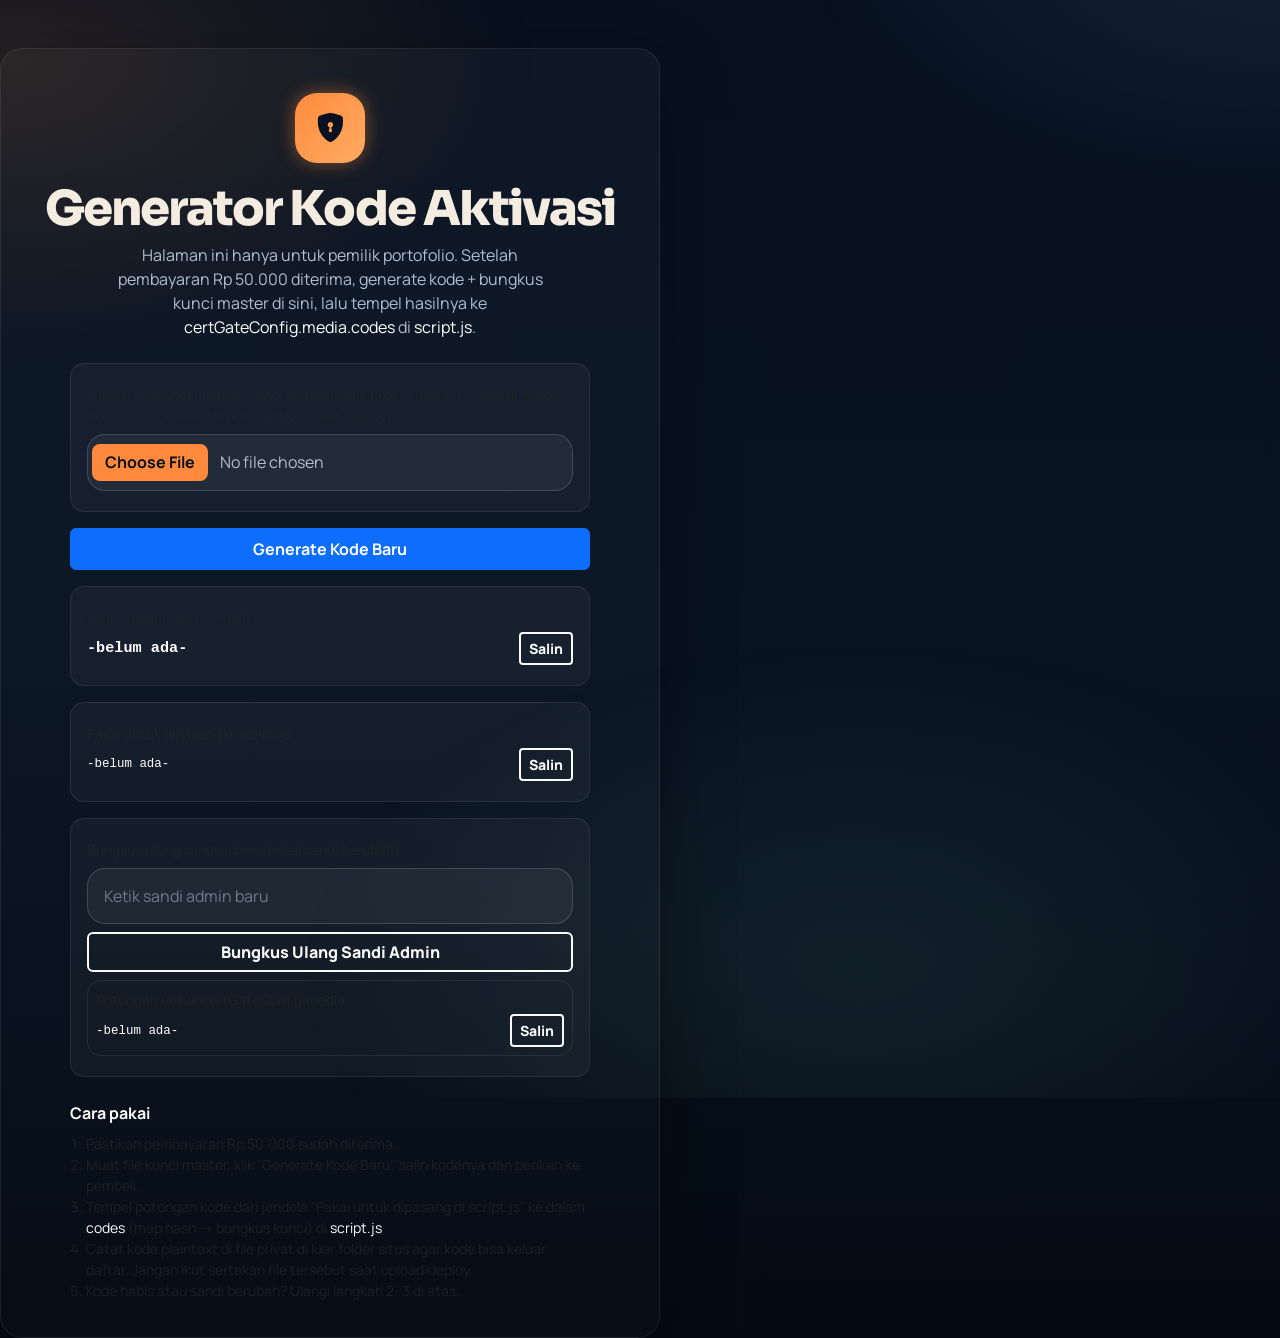
<file: aktifasi-generator.html>
<!DOCTYPE html>
<html lang="id">

<head>
    <meta charset="UTF-8">
    <meta name="viewport" content="width=device-width, initial-scale=1.0">
    <meta name="robots" content="noindex, nofollow">
    <title>Generator Kode Aktivasi — Khusus Pemilik</title>
    <link rel="icon" type="image/svg+xml" href="favicon.svg">
    <link href="https://fonts.googleapis.com/css2?family=Manrope:wght@400;500;600;700;800&family=Sora:wght@500;600;700;800&display=swap" rel="stylesheet">
    <link href="https://cdn.jsdelivr.net/npm/bootstrap-icons@1.11.3/font/bootstrap-icons.css" rel="stylesheet">
    <link href="https://cdn.jsdelivr.net/npm/bootstrap@5.3.3/dist/css/bootstrap.min.css" rel="stylesheet">
    <link rel="stylesheet" href="styles.css">
</head>

<body class="font-body cert-locked">
    <div id="certGate" class="cert-gate cert-gate-style mt-5">
        <div class="cert-gate-icon"><i class="bi bi-shield-lock-fill"></i></div>
        <h1 class="section-title cert-gate-title mb-2">Generator Kode Aktivasi</h1>
        <p class="cert-gate-desc">Halaman ini hanya untuk pemilik portofolio. Setelah pembayaran Rp 50.000 diterima, generate kode + bungkus kunci master di sini, lalu tempel hasilnya ke <span class="text-white">certGateConfig.media.codes</span> di <span class="text-white">script.js</span>.</p>

        <div class="cert-payment-box text-start mx-auto d-grid gap-2" style="max-width: 520px;">
            <p class="small text-muted mb-0">1. Muat file kunci master (<span class="cert-file-name">kunci-master-sertifikat-sihad.txt</span> &mdash; ada di folder Documents kamu, tidak disertakan saat deploy)</p>
            <input type="file" id="keyFile" class="form-control cert-file-input" accept=".txt">
        </div>

        <div class="d-grid gap-3 mx-auto mt-3 cert-generator-output" style="max-width: 520px;">
            <button type="button" id="genBtn" class="btn btn-primary py-2 fw-bold">Generate Kode Baru</button>
            <div class="cert-payment-box text-start">
                <p class="small text-muted mb-1">Kode (berikan ke pembeli)</p>
                <div class="d-flex align-items-center justify-content-between gap-2">
                    <span id="genCode" class="cert-code-value text-white fw-bold">-belum ada-</span>
                    <button type="button" class="btn btn-sm btn-outline-light cert-copy-btn" data-target="genCode" aria-label="Salin kode">Salin</button>
                </div>
            </div>
            <div class="cert-payment-box text-start">
                <p class="small text-muted mb-1">Pakai untuk dipasang di script.js</p>
                <div class="d-flex align-items-center justify-content-between gap-2">
                    <span id="genSnippet" class="cert-code-value cert-code-hash text-white">-belum ada-</span>
                    <button type="button" class="btn btn-sm btn-outline-light cert-copy-btn" data-target="genSnippet" aria-label="Salin potongan kode">Salin</button>
                </div>
            </div>
        </div>

        <div class="cert-payment-box text-start mx-auto d-grid gap-2 mt-3" style="max-width: 520px;">
            <p class="small text-muted mb-0">Bungkus ulang sandi admin (misal sandi berubah)</p>
            <input type="password" id="adminPassword" class="form-control access-input" placeholder="Ketik sandi admin baru" autocomplete="new-password">
            <button type="button" id="rewrapBtn" class="btn btn-outline-light">Bungkus Ulang Sandi Admin</button>
            <div class="cert-payment-box text-start bg-transparent p-2">
                <p class="small text-muted mb-1">Potongan untuk certGateConfig.media:</p>
                <div class="d-flex align-items-center justify-content-between gap-2">
                    <span id="rewrapSnippet" class="cert-code-value cert-code-hash text-white">-belum ada-</span>
                    <button type="button" class="btn btn-sm btn-outline-light cert-copy-btn" data-target="rewrapSnippet" aria-label="Salin potongan kode">Salin</button>
                </div>
            </div>
        </div>

        <div class="text-start mx-auto mt-4 cert-gate-notes">
            <p class="fw-bold text-white mb-2">Cara pakai</p>
            <ol class="text-muted small ps-3 mb-0">
                <li>Pastikan pembayaran Rp 50.000 sudah diterima.</li>
                <li>Muat file kunci master, klik "Generate Kode Baru", salin kodenya dan berikan ke pembeli.</li>
                <li>Tempel potongan kode dari jendela "Pakai untuk dipasang di script.js" ke dalam <span class="text-white">codes</span> (map hash &rarr; bungkus kunci) di <span class="text-white">script.js</span>.</li>
                <li>Catat kode plaintext di file privat di luar folder situs agar kode bisa keluar daftar. Jangan ikut sertakan file tersebut saat upload/deploy.</li>
                <li>Kode habis atau sandi berubah? Ulangi langkah 2&ndash;3 di atas.</li>
            </ol>
        </div>
    </div>

    <script>
        const codeOutput = document.getElementById("genCode");
        const snippetOutput = document.getElementById("genSnippet");
        const rewrapSnippet = document.getElementById("rewrapSnippet");
        const keyFileInput = document.getElementById("keyFile");
        const rewrapButton = document.getElementById("rewrapBtn");
        const ALPHABET = "ABCDEFGHJKLMNPQRSTUVWXYZ23456789";
        const DERIVE_ITERATIONS = 250000;

        const bytesToB64 = bytes => {
            let binary = "";
            const chunk = 0x8000;
            for (let index = 0; index < bytes.length; index += chunk) {
                binary += String.fromCharCode.apply(null, bytes.subarray(index, index + chunk));
            }
            return btoa(binary);
        };

        const deriveKek = async (credential, saltBytes, usages) => {
            const subtle = window.crypto.subtle;
            const material = await subtle.importKey("raw", new TextEncoder().encode(credential), "PBKDF2", false, ["deriveKey"]);
            return subtle.deriveKey(
                { name: "PBKDF2", salt: saltBytes, iterations: DERIVE_ITERATIONS, hash: "SHA-256" },
                material,
                { name: "AES-GCM", length: 256 },
                false,
                usages
            );
        };

        const sha256Hex = async text => {
            const digest = await window.crypto.subtle.digest("SHA-256", new TextEncoder().encode(text));
            return Array.from(new Uint8Array(digest)).map(byte => byte.toString(16).padStart(2, "0")).join("");
        };

        const buildWrap = async (credential, masterKeyBytes) => {
            const salt = window.crypto.getRandomValues(new Uint8Array(16));
            const iv = window.crypto.getRandomValues(new Uint8Array(12));
            const kek = await deriveKek(credential, salt, ["encrypt"]);
            const cipherText = await window.crypto.subtle.encrypt({ name: "AES-GCM", iv }, kek, masterKeyBytes);
            return {
                salt: bytesToB64(salt),
                wrapped: bytesToB64(new Uint8Array([...salt, ...iv, ...new Uint8Array(cipherText)])),
                hash: await sha256Hex(credential)
            };
        };

        let masterKeyBytes = null;
        keyFileInput?.addEventListener("change", async () => {
            const file = keyFileInput.files && keyFileInput.files[0];
            if (!file) return;
            try {
                const text = (await file.text()).trim();
                const bytes = Uint8Array.from(atob(text), char => char.charCodeAt(0));
                if (bytes.length !== 32) throw new Error("Panjang tidak 32 byte");
                masterKeyBytes = bytes;
                snippetOutput.textContent = "-kunci siap, klik Generate Kode Baru-";
                rewrapSnippet.textContent = "-kunci siap, isi sandi lalu klik Bungkus Ulang-";
            } catch (error) {
                masterKeyBytes = null;
                rewrapSnippet.textContent = "File kunci tidak valid";
            }
        });

        document.getElementById("genBtn").addEventListener("click", async () => {
            if (!window.crypto || !window.crypto.subtle) {
                snippetOutput.textContent = "Buka lewat http://localhost atau https:// dulu.";
                return;
            }
            if (!masterKeyBytes) {
                snippetOutput.textContent = "Muat file kunci master dulu di atas.";
                return;
            }
            const bytes = window.crypto.getRandomValues(new Uint8Array(8));
            const code = "SIHAD-" + Array.from(bytes, byte => ALPHABET[byte % ALPHABET.length]).join("");
            const entry = await buildWrap(code, masterKeyBytes);
            codeOutput.textContent = code;
            snippetOutput.textContent = `${entry.hash}: {\n                    salt: "${entry.salt}",\n                    wrapped: "${entry.wrapped}"\n                }`;
        });

        rewrapButton?.addEventListener("click", async () => {
            const password = document.getElementById("adminPassword").value;
            if (!masterKeyBytes) {
                rewrapSnippet.textContent = "Muat file kunci master dulu di atas.";
                return;
            }
            if (!password) {
                rewrapSnippet.textContent = "Isi sandi admin dulu.";
                return;
            }
            const entry = await buildWrap(password, masterKeyBytes);
            rewrapSnippet.textContent = `admin: {\n                salt: "${entry.salt}",\n                wrapped: "${entry.wrapped}"\n            }`;
            rewrapSnippet.classList.add("text-warning");
        });

        document.querySelectorAll(".cert-copy-btn").forEach(button => {
            button.addEventListener("click", async () => {
                const text = document.getElementById(button.dataset.target)?.textContent || "";
                try {
                    await navigator.clipboard.writeText(text.trim());
                    button.textContent = "Tersalin";
                } catch (error) {
                    button.textContent = "Gagal";
                }
                window.setTimeout(() => { button.textContent = "Salin"; }, 1500);
            });
        });
    </script>
</body>

</html>
</file>
<file: styles.css>
:root {
    --bg: #07111f;
    --bg-deep: #040b15;
    --surface: rgba(10, 21, 37, 0.76);
    --surface-strong: rgba(12, 25, 42, 0.92);
    --surface-soft: rgba(255, 255, 255, 0.04);
    --border: rgba(255, 255, 255, 0.08);
    --text: #f4ece1;
    --muted: #b2bfd0;
    --accent: #ff8a3d;
    --accent-strong: #ffac62;
    --mint: #9ad8c8;
    --sky: #8caee5;
    --shadow: 0 24px 70px rgba(0, 0, 0, 0.35);
    --shadow-strong: 0 18px 0 rgba(0, 0, 0, 0.35), 0 30px 70px rgba(0, 0, 0, 0.28);
    --glow-accent: 0 0 18px rgba(255, 138, 61, 0.45);
}

html {
    scroll-behavior: smooth;
}

body {
    margin: 0;
    font-family: "Manrope", sans-serif;
    color: var(--text);
    background: linear-gradient(180deg, var(--bg) 0%, #081321 48%, var(--bg-deep) 100%);
    min-height: 100vh;
    overflow-x: hidden;
}

body::before {
    content: "";
    position: fixed;
    inset: 0;
    pointer-events: none;
    background-image:
        linear-gradient(rgba(255, 255, 255, 0.03) 1px, transparent 1px),
        linear-gradient(90deg, rgba(255, 255, 255, 0.03) 1px, transparent 1px);
    background-size: 64px 64px;
    -webkit-mask-image: linear-gradient(180deg, rgba(255, 255, 255, 0.65), transparent 80%);
    mask-image: linear-gradient(180deg, rgba(255, 255, 255, 0.65), transparent 80%);
    opacity: 0.18;
}

/* Aurora depth layer — soft drifting color fields behind all content */
body::after {
    content: "";
    position: fixed;
    inset: -22%;
    z-index: -1;
    pointer-events: none;
    background:
        radial-gradient(42% 34% at 16% 20%, rgba(255, 138, 61, 0.13), transparent 70%),
        radial-gradient(38% 30% at 84% 10%, rgba(140, 174, 229, 0.12), transparent 70%),
        radial-gradient(46% 38% at 62% 90%, rgba(154, 216, 200, 0.09), transparent 70%);
    animation: auroraDrift 26s ease-in-out infinite alternate;
    opacity: 0.95;
}

.scroll-progress {
    position: fixed;
    top: 0;
    left: 0;
    width: 100%;
    height: 4px;
    z-index: 1200;
    background: rgba(255, 255, 255, 0.03);
}

.scroll-progress span {
    display: block;
    width: 0;
    height: 100%;
    background: linear-gradient(90deg, var(--accent), var(--mint));
    box-shadow: 0 0 18px rgba(255, 138, 61, 0.45);
}

a {
    color: inherit;
    text-decoration: none;
}

.font-display,
h1,
h2,
h3,
h4,
.navbar-brand {
    font-family: "Sora", sans-serif;
}

/* ============================== NAVBAR ============================== */

.portfolio-nav {
    transition: background-color 0.25s ease, box-shadow 0.25s ease, border-color 0.25s ease;
    border-bottom: 1px solid transparent;
    background: rgba(4, 11, 21, 0.18);
}

.portfolio-nav.scrolled {
    background: rgba(4, 11, 21, 0.82);
    -webkit-backdrop-filter: blur(18px);
    backdrop-filter: blur(18px);
    border-color: rgba(255, 255, 255, 0.06);
    box-shadow: 0 20px 50px rgba(0, 0, 0, 0.18);
}

.navbar-brand {
    letter-spacing: 0.18em;
    font-size: 1.05rem;
    transition: text-shadow 0.3s ease, transform 0.3s ease;
}

.navbar-brand:hover {
    text-shadow: 0 0 22px rgba(255, 172, 98, 0.55);
    transform: translateY(-1px);
}

.portfolio-link {
    color: rgba(244, 236, 225, 0.7);
    font-weight: 600;
    position: relative;
    padding-left: 0 !important;
    padding-right: 0 !important;
}

.portfolio-link::after {
    content: "";
    position: absolute;
    left: 0;
    bottom: 0;
    width: 100%;
    height: 2px;
    border-radius: 999px;
    background: linear-gradient(90deg, var(--accent), var(--mint));
    transform: scaleX(0);
    transform-origin: left;
    transition: transform 0.25s ease;
    box-shadow: var(--glow-accent);
}

.portfolio-link:hover,
.portfolio-link.active {
    color: #fff;
}

.portfolio-link:hover::after,
.portfolio-link.active::after {
    transform: scaleX(1);
}

/* ============================== BUTTONS ============================== */

.btn-brand {
    --bs-btn-color: #07111f;
    --bs-btn-bg: var(--accent);
    --bs-btn-border-color: var(--accent);
    --bs-btn-hover-color: #07111f;
    --bs-btn-hover-bg: var(--accent-strong);
    --bs-btn-hover-border-color: var(--accent-strong);
    --bs-btn-active-color: #07111f;
    --bs-btn-active-bg: #ffc288;
    --bs-btn-active-border-color: #ffc288;
    font-weight: 800;
    position: relative;
    overflow: hidden;
    transition: all 0.3s cubic-bezier(0.175, 0.885, 0.32, 1.275);
}

/* Sheen sweep highlight */
.btn-brand::after {
    content: "";
    position: absolute;
    top: 0;
    left: -120%;
    width: 55%;
    height: 100%;
    background: linear-gradient(100deg, transparent, rgba(255, 255, 255, 0.55), transparent);
    transform: skewX(-20deg);
    transition: left 0.55s ease;
    pointer-events: none;
}

.btn-brand:hover::after {
    left: 140%;
}

.btn-brand:hover {
    box-shadow: 0 0 18px rgba(255, 138, 61, 0.6), 0 0 42px rgba(255, 138, 61, 0.35);
    transform: translateY(-2px);
}

.btn-outline-light,
.btn-outline-warning {
    transition: all 0.3s cubic-bezier(0.175, 0.885, 0.32, 1.275);
    font-weight: 800;
    border-width: 2px;
}

.btn-outline-warning {
    --bs-btn-color: #ffd48f;
    --bs-btn-border-color: rgba(255, 212, 143, 0.55);
    --bs-btn-hover-color: #07111f;
    --bs-btn-hover-bg: #ffd48f;
    --bs-btn-hover-border-color: #ffd48f;
    --bs-btn-active-color: #07111f;
    --bs-btn-active-bg: #ffc766;
    --bs-btn-active-border-color: #ffc766;
}

.btn-outline-light:hover {
    box-shadow: 0 0 15px rgba(255, 255, 255, 0.4), 0 0 30px rgba(255, 255, 255, 0.2);
    transform: translateY(-2px);
    background-color: #fff;
    color: #07111f;
}

.btn.is-submitting {
    pointer-events: none;
    opacity: 0.8;
}

/* Magnetic buttons get a smooth spring back */
.magnetic {
    transition: transform 0.28s cubic-bezier(0.22, 1, 0.36, 1), box-shadow 0.3s ease, background-color 0.3s ease, color 0.3s ease, border-color 0.3s ease;
    will-change: transform;
}

/* ============================== HERO ============================== */

.hero-section {
    padding-top: 96px;
    position: relative;
    background:
        radial-gradient(circle at top right, rgba(255, 138, 61, 0.14), transparent 30%),
        radial-gradient(circle at left center, rgba(154, 216, 200, 0.08), transparent 28%);
}

#heroCanvas {
    position: fixed;
    inset: 0;
    width: 100vw;
    height: 100vh;
    z-index: -1;
    pointer-events: none;
    transition: opacity 0.45s ease;
}

#heroCanvas.is-off {
    opacity: 0;
}

.hero-section .container {
    position: relative;
    z-index: 2;
}

.hero-grid {
    position: absolute;
    inset: 18% 6% auto auto;
    width: 30rem;
    height: 30rem;
    border-radius: 50%;
    background:
        linear-gradient(rgba(255, 255, 255, 0.08) 1px, transparent 1px),
        linear-gradient(90deg, rgba(255, 255, 255, 0.08) 1px, transparent 1px);
    background-size: 26px 26px;
    -webkit-mask-image: radial-gradient(circle, rgba(255, 255, 255, 0.8), transparent 70%);
    mask-image: radial-gradient(circle, rgba(255, 255, 255, 0.8), transparent 70%);
    opacity: 0.16;
    pointer-events: none;
}

.hero-orb {
    position: absolute;
    border-radius: 999px;
    filter: blur(14px);
    opacity: 0.85;
    animation: floatOrb 10s ease-in-out infinite;
    pointer-events: none;
    z-index: 1;
}

.orb-one {
    width: 260px;
    height: 260px;
    top: 180px;
    right: 6%;
    background: radial-gradient(circle, rgba(255, 138, 61, 0.55), rgba(255, 138, 61, 0));
}

.orb-two {
    width: 220px;
    height: 220px;
    left: -60px;
    bottom: 90px;
    background: radial-gradient(circle, rgba(154, 216, 200, 0.38), rgba(154, 216, 200, 0));
    animation-delay: -3.5s;
}

.hero-badge {
    background: rgba(255, 255, 255, 0.08);
    color: #fff;
    border: 1px solid rgba(255, 255, 255, 0.1);
    -webkit-backdrop-filter: blur(10px);
    backdrop-filter: blur(10px);
}

.hero-kicker,
.section-kicker,
.card-kicker,
.stack-label {
    text-transform: uppercase;
    letter-spacing: 0.32em;
    font-size: 0.76rem;
}

.hero-kicker,
.section-kicker,
.card-kicker {
    color: var(--mint);
}

.hero-copy,
.section-copy,
.project-meta,
.timeline-content p,
.value-card p,
.workflow-list li,
.highlight-item p,
.stack-card p {
    color: var(--muted);
}

.title-accent {
    color: var(--accent-strong);
    text-shadow: 0 0 18px rgba(255, 172, 98, 0.25);
}

.accent-text {
    color: var(--accent);
}

.hero-rotator {
    display: inline-flex;
    align-items: center;
    gap: 0.7rem;
    flex-wrap: wrap;
    margin-bottom: 1.6rem;
    padding: 0.95rem 1.1rem;
    border-radius: 20px;
    background: rgba(255, 255, 255, 0.045);
    border: 1px solid rgba(255, 255, 255, 0.06);
}

.hero-rotator-label {
    color: var(--muted);
    font-weight: 700;
}

.typed-role {
    color: #fff;
    font-weight: 800;
}

.typed-cursor {
    width: 10px;
    height: 1.2rem;
    border-radius: 2px;
    background: var(--accent);
    animation: blinkCursor 0.9s steps(1) infinite;
    box-shadow: 0 0 12px rgba(255, 138, 61, 0.6);
}

.hero-stats {
    display: flex;
    flex-wrap: wrap;
    gap: 1rem;
    margin: 1.25rem 0 1.5rem;
}

.hero-badges {
    display: flex;
    flex-wrap: wrap;
    gap: 0.7rem;
    margin-bottom: 1.5rem;
}

.hero-badges span {
    display: inline-flex;
    align-items: center;
    padding: 0.5rem 0.85rem;
    border-radius: 999px;
    background: rgba(255, 255, 255, 0.04);
    border: 1px solid rgba(255, 255, 255, 0.08);
    color: #e8edf9;
    font-size: 0.8rem;
    font-weight: 700;
    transition: transform 0.25s ease, border-color 0.25s ease, box-shadow 0.25s ease;
}

.hero-badges span:hover {
    transform: translateY(-3px);
    border-color: rgba(255, 138, 61, 0.4);
    box-shadow: var(--glow-accent);
}

.stat-item {
    min-width: 130px;
    padding: 1rem 1.1rem;
    border-radius: 18px;
    background: rgba(255, 255, 255, 0.04);
    border: 1px solid rgba(255, 255, 255, 0.06);
    box-shadow: inset 0 1px 0 rgba(255, 255, 255, 0.04);
    transition: transform 0.3s ease, border-color 0.3s ease, box-shadow 0.3s ease;
}

.stat-item:hover {
    transform: translateY(-4px);
    border-color: rgba(255, 138, 61, 0.35);
    box-shadow: var(--glow-accent);
}

.stat-item strong {
    display: block;
    color: #fff;
    font-size: clamp(1.4rem, 2vw, 2rem);
    line-height: 1;
    margin-bottom: 0.35rem;
    font-family: "Sora", sans-serif;
}

.stat-item span {
    color: var(--muted);
    font-size: 0.8rem;
    font-weight: 700;
    letter-spacing: 0.04em;
}

.hero-socials {
    display: flex;
    flex-wrap: wrap;
    gap: 0.85rem;
    margin-top: 1.35rem;
}

.hero-social-pill {
    display: inline-flex;
    align-items: center;
    gap: 0.6rem;
    padding: 0.8rem 1rem;
    border-radius: 999px;
    background: rgba(255, 255, 255, 0.045);
    border: 1px solid rgba(255, 255, 255, 0.07);
    color: #fff;
    font-weight: 600;
    transition: color 0.25s ease, border-color 0.25s ease, box-shadow 0.25s ease;
}

.hero-social-pill:hover {
    color: #fff;
    border-color: rgba(255, 138, 61, 0.35);
    box-shadow: 0 8px 24px rgba(255, 138, 61, 0.16);
}

.hero-social-pill i {
    color: var(--accent);
}

.hero-social-pill.is-static {
    color: var(--muted);
}

/* ============================== CARDS / GLASS ============================== */

.glass-card,
.skill-card,
.project-card,
.value-card,
.form-card {
    background: rgba(10, 21, 37, 0.78);
    border: 1px solid var(--border);
    border-radius: 18px;
    box-shadow: 0 18px 45px rgba(0, 0, 0, 0.22);
    -webkit-backdrop-filter: blur(18px);
    backdrop-filter: blur(18px);
}

.shadow-halo {
    box-shadow: var(--shadow-strong);
}

.hero-card {
    position: relative;
    overflow: hidden;
}

.hero-card::after {
    content: "";
    position: absolute;
    inset: auto -40px -80px auto;
    width: 200px;
    height: 200px;
    background: radial-gradient(circle, rgba(255, 138, 61, 0.2), transparent 70%);
    pointer-events: none;
}

.profile-photo-panel {
    position: relative;
    min-height: 330px;
    border-radius: 18px;
    overflow: hidden;
    border: 1px solid rgba(255, 255, 255, 0.08);
    background:
        radial-gradient(circle at 20% 10%, rgba(154, 216, 200, 0.16), transparent 35%),
        linear-gradient(145deg, rgba(255, 138, 61, 0.18), rgba(5, 14, 26, 0.96));
    box-shadow: inset 0 1px 0 rgba(255, 255, 255, 0.08);
}

.profile-photo-panel::before {
    content: "";
    position: absolute;
    inset: 18px;
    border-radius: 14px;
    border: 1px solid rgba(255, 255, 255, 0.08);
    pointer-events: none;
    z-index: 1;
}

.profile-photo-panel img {
    width: 100%;
    height: 100%;
    min-height: 330px;
    display: block;
    object-fit: cover;
    object-position: center 36%;
}

.profile-photo-panel img.has-photo {
    filter: saturate(1.04) contrast(1.02);
}

/* Floating HUD tech chips around the profile photo (3D depth feel) */
.float-chip {
    position: absolute;
    z-index: 3;
    display: grid;
    place-items: center;
    width: 46px;
    height: 46px;
    border-radius: 14px;
    background: rgba(7, 17, 31, 0.82);
    border: 1px solid rgba(255, 255, 255, 0.14);
    font-size: 1.25rem;
    box-shadow: 0 12px 30px rgba(0, 0, 0, 0.35);
    -webkit-backdrop-filter: blur(8px);
    backdrop-filter: blur(8px);
    animation: chipFloat 5s ease-in-out infinite;
    pointer-events: none;
}

.fc-1 {
    top: 30px;
    left: 30px;
    color: var(--accent);
}

.fc-2 {
    top: 42%;
    right: 30px;
    color: var(--mint);
    animation-delay: -1.6s;
}

.fc-3 {
    bottom: 122px;
    left: 30px;
    color: var(--sky);
    animation-delay: -3.2s;
}

.profile-photo-overlay {
    position: absolute;
    left: 1rem;
    right: 1rem;
    bottom: 1rem;
    z-index: 2;
    display: flex;
    align-items: flex-end;
    justify-content: space-between;
    gap: 1rem;
    padding: 1rem;
    border-radius: 14px;
    background: rgba(4, 11, 21, 0.72);
    border: 1px solid rgba(255, 255, 255, 0.08);
    -webkit-backdrop-filter: blur(14px);
    backdrop-filter: blur(14px);
}

.profile-photo-overlay span,
.identity-strip span {
    display: block;
    color: var(--mint);
    font-size: 0.74rem;
    font-weight: 800;
    letter-spacing: 0.18em;
    text-transform: uppercase;
    margin-bottom: 0.25rem;
}

.profile-photo-overlay strong {
    display: block;
    color: #fff;
    font-family: "Sora", sans-serif;
    font-size: 1.35rem;
    line-height: 1;
}

.profile-photo-overlay small {
    display: inline-flex;
    align-items: center;
    justify-content: center;
    padding: 0.48rem 0.75rem;
    border-radius: 999px;
    background: rgba(255, 138, 61, 0.14);
    color: #ffd2aa;
    font-weight: 800;
    white-space: nowrap;
}

.identity-strip {
    display: grid;
    grid-template-columns: repeat(3, minmax(0, 1fr));
    gap: 0.75rem;
}

.identity-strip div {
    padding: 0.95rem;
    border-radius: 14px;
    background: rgba(255, 255, 255, 0.04);
    border: 1px solid rgba(255, 255, 255, 0.06);
    transition: transform 0.25s ease, border-color 0.25s ease;
}

.identity-strip div:hover {
    transform: translateY(-3px);
    border-color: rgba(255, 138, 61, 0.3);
}

.identity-strip strong {
    display: block;
    color: #fff;
    font-size: 0.92rem;
    line-height: 1.3;
}

.mini-pill {
    padding: 0.5rem 0.9rem;
    border-radius: 999px;
    font-size: 0.8rem;
    font-weight: 700;
    background: rgba(154, 216, 200, 0.12);
    color: var(--mint);
    border: 1px solid rgba(154, 216, 200, 0.18);
}

.avatar-ring {
    width: 76px;
    height: 76px;
    border-radius: 18px;
    display: grid;
    place-items: center;
    background: linear-gradient(135deg, var(--accent), #ffc27c);
    color: #07111f;
    font-size: 1.85rem;
    font-weight: 800;
    box-shadow: none;
}

.code-window {
    border-radius: 22px;
    border: 1px solid rgba(255, 255, 255, 0.08);
    background: #050e1a;
    overflow: hidden;
}

.window-top {
    display: flex;
    gap: 0.45rem;
    padding: 0.9rem 1.15rem 0.2rem;
}

.window-top span {
    width: 12px;
    height: 12px;
    border-radius: 999px;
}

.window-top span:nth-child(1) {
    background: #ff6f61;
}

.window-top span:nth-child(2) {
    background: #ffca57;
}

.window-top span:nth-child(3) {
    background: #2ed573;
}

.code-line {
    display: flex;
    gap: 0.95rem;
    padding: 0.52rem 1.2rem;
    color: #dbe7ff;
    font-size: 0.93rem;
}

.code-line span {
    width: 28px;
    color: var(--sky);
}

.micro-card {
    padding: 1rem;
    border-radius: 22px;
    background: rgba(255, 255, 255, 0.045);
    border: 1px solid rgba(255, 255, 255, 0.06);
}

.micro-card i,
.skill-card-head i,
.value-card i,
.stack-card i {
    font-size: 1.35rem;
    color: var(--accent);
}

.micro-card h3,
.skill-card-head h3,
.highlight-item h3,
.value-card h3,
.stack-card h4 {
    font-size: 1rem;
    color: #fff;
    margin: 0.85rem 0 0.4rem;
}

.micro-card p {
    margin: 0;
    color: var(--muted);
    font-size: 0.92rem;
}

.quick-facts {
    display: grid;
    grid-template-columns: repeat(2, minmax(0, 1fr));
    gap: 0.8rem;
}

.quick-fact {
    padding: 0.95rem 1rem;
    border-radius: 14px;
    background: rgba(255, 255, 255, 0.04);
    border: 1px solid rgba(255, 255, 255, 0.06);
}

.quick-fact span {
    display: block;
    color: var(--muted);
    font-size: 0.8rem;
    margin-bottom: 0.3rem;
}

.quick-fact strong {
    color: #fff;
    font-size: 0.92rem;
}

.stat-card {
    height: 100%;
    padding: 1.15rem 1.25rem;
    background: rgba(255, 255, 255, 0.045);
    border: 1px solid rgba(255, 255, 255, 0.06);
    border-radius: 16px;
}

.stat-value {
    display: block;
    font-size: clamp(1.9rem, 4vw, 2.4rem);
    color: #fff;
    line-height: 1;
}

.stat-label {
    display: block;
    margin-top: 0.5rem;
    color: var(--muted);
}

/* ============================== SECTIONS ============================== */

.section-space {
    position: relative;
    padding: 92px 0;
}

.section-alt {
    background: linear-gradient(180deg, rgba(255, 255, 255, 0.015), rgba(255, 255, 255, 0));
}

.section-title {
    font-size: clamp(2rem, 4vw, 3rem);
    line-height: 1.08;
    color: #fff;
    margin-bottom: 1rem;
    letter-spacing: -0.04em;
    max-width: 760px;
}

.section-copy {
    max-width: 650px;
    line-height: 1.8;
}

.service-card {
    height: 100%;
    padding: 1.35rem;
    border-radius: 18px;
    background: rgba(10, 21, 37, 0.68);
    border: 1px solid rgba(255, 255, 255, 0.07);
    box-shadow: none;
    transition: transform 0.25s ease, border-color 0.25s ease, box-shadow 0.25s ease;
}

.service-card:hover,
.skill-card:hover,
.project-card:hover,
.process-card:hover,
.value-card:hover {
    transform: translateY(-5px);
    border-color: rgba(255, 138, 61, 0.28);
    box-shadow: 0 18px 40px rgba(0, 0, 0, 0.18), 0 0 0 1px rgba(255, 138, 61, 0.06);
}

.service-index {
    display: inline-flex;
    align-items: center;
    justify-content: center;
    width: 44px;
    height: 44px;
    border-radius: 14px;
    margin-bottom: 0.85rem;
    background: rgba(255, 138, 61, 0.14);
    color: var(--accent);
    font-weight: 800;
}

.service-card h3 {
    color: #fff;
    font-size: 1.25rem;
    margin-bottom: 0.9rem;
}

.service-card p {
    color: var(--muted);
    margin-bottom: 1rem;
}

.service-list {
    display: none;
}

.process-grid {
    display: grid;
    grid-template-columns: repeat(2, minmax(0, 1fr));
    gap: 1rem;
}

.process-card {
    padding: 1.25rem;
    border-radius: 18px;
    background: rgba(10, 21, 37, 0.6);
    border: 1px solid rgba(255, 255, 255, 0.07);
    box-shadow: none;
    transition: transform 0.25s ease, border-color 0.25s ease, box-shadow 0.25s ease;
}

.process-step {
    display: inline-flex;
    align-items: center;
    justify-content: center;
    padding: 0.45rem 0.8rem;
    border-radius: 10px;
    margin-bottom: 0.95rem;
    background: rgba(255, 138, 61, 0.12);
    border: 1px solid rgba(255, 138, 61, 0.18);
    color: var(--accent);
    font-size: 0.8rem;
    font-weight: 800;
}

.process-card h3 {
    color: #fff;
    font-size: 1.12rem;
    margin-bottom: 0.65rem;
}

.process-card p {
    color: var(--muted);
    margin: 0;
}

.highlight-item span {
    display: inline-flex;
    width: 42px;
    height: 42px;
    align-items: center;
    justify-content: center;
    border-radius: 10px;
    background: rgba(255, 138, 61, 0.12);
    color: var(--accent);
    font-weight: 800;
    margin-bottom: 0.9rem;
}

.highlight-item p,
.stack-card p {
    margin: 0;
}

.stack-panel {
    display: grid;
    gap: 1rem;
}

.stack-card {
    padding: 1.2rem 1.25rem;
    background: rgba(255, 255, 255, 0.035);
    border: 1px solid rgba(255, 255, 255, 0.06);
    border-radius: 18px;
}

.stack-card-main {
    background: rgba(255, 138, 61, 0.1);
}

.stack-card-main h3 {
    margin: 0;
    color: #fff;
    font-size: clamp(1.35rem, 2vw, 1.65rem);
    line-height: 1.35;
}

.about-note p:last-child {
    margin-top: 0.85rem;
}

.skill-card,
.value-card {
    padding: 1.6rem;
}

.skill-card-head {
    display: flex;
    align-items: flex-start;
    gap: 1rem;
    margin-bottom: 1.25rem;
}

.skill-card-head p {
    margin: 0;
    color: var(--muted);
}

.skill-meter-wrap {
    display: grid;
    gap: 1rem;
}

.skill-meter-item span {
    color: #fff;
    font-size: 0.94rem;
}

.skill-meter {
    height: 10px;
    border-radius: 999px;
    background: rgba(255, 255, 255, 0.08);
    overflow: hidden;
    margin-top: 0.5rem;
}

.skill-meter span {
    display: block;
    height: 100%;
    border-radius: inherit;
    background: linear-gradient(90deg, var(--accent), var(--mint));
    box-shadow: 0 0 12px rgba(255, 138, 61, 0.35);
}

.skill-level-75 {
    width: 75%;
}

.skill-level-70 {
    width: 70%;
}

.skill-level-55 {
    width: 55%;
}

.tech-chip {
    display: inline-flex;
    align-items: center;
    padding: 0.48rem 0.85rem;
    border-radius: 999px;
    border: 1px solid rgba(255, 255, 255, 0.08);
    background: rgba(255, 255, 255, 0.055);
    color: #fff;
    font-size: 0.84rem;
    font-weight: 600;
    transition: transform 0.22s ease, border-color 0.22s ease, box-shadow 0.22s ease;
}

.tech-chip:hover {
    transform: translateY(-3px) scale(1.03);
    border-color: rgba(255, 138, 61, 0.45);
    box-shadow: var(--glow-accent);
}

.workflow-list {
    display: grid;
    gap: 0.95rem;
    padding-left: 1.2rem;
}

.project-filters .btn-filter {
    border-radius: 999px;
    border: 1px solid rgba(255, 255, 255, 0.12);
    color: rgba(255, 255, 255, 0.82);
    background: rgba(255, 255, 255, 0.03);
    padding: 0.7rem 1.15rem;
    font-weight: 700;
    transition: all 0.25s ease;
}

.project-filters .btn-filter:hover,
.project-filters .btn-filter.active {
    background: var(--accent);
    border-color: var(--accent);
    color: #07111f;
    box-shadow: var(--glow-accent);
}

.project-count {
    margin-top: 0.95rem;
    color: var(--accent-strong);
    font-weight: 700;
}

.project-item {
    transition: opacity 0.25s ease;
}

.project-item.is-hidden {
    display: none;
}

.project-card {
    overflow: hidden;
    border-radius: 18px;
    background: rgba(10, 21, 37, 0.72);
    border: 1px solid rgba(255, 255, 255, 0.05);
    transition: transform 0.25s ease, border-color 0.25s ease;
}

.project-card:hover {
    transform: translateY(-4px);
    border-color: rgba(255, 138, 61, 0.32);
}

.tool-panel {
    padding: 1.35rem 0 0;
}

.tool-cloud {
    display: flex;
    flex-wrap: wrap;
    gap: 0.75rem;
}

.tool-badge {
    display: inline-flex;
    align-items: center;
    justify-content: center;
    padding: 0.62rem 0.9rem;
    border-radius: 999px;
    background: rgba(255, 255, 255, 0.05);
    border: 1px solid rgba(255, 255, 255, 0.08);
    color: #fff;
    font-size: 0.88rem;
    font-weight: 700;
    transition: transform 0.22s ease, border-color 0.22s ease, box-shadow 0.22s ease;
}

.tool-badge:hover {
    transform: translateY(-3px);
    border-color: rgba(255, 138, 61, 0.45);
    box-shadow: var(--glow-accent);
}

.cert-stack {
    display: grid;
    gap: 0.85rem;
}

.cert-icon {
    flex: 0 0 52px;
    width: 52px;
    height: 52px;
    border-radius: 18px;
    display: grid;
    place-items: center;
    background: rgba(255, 138, 61, 0.12);
    color: var(--accent);
    font-size: 1.25rem;
}

.project-visual {
    min-height: 210px;
    padding: 1.4rem;
    position: relative;
    overflow: hidden;
    display: flex;
    align-items: flex-end;
}

.project-shot {
    position: absolute;
    inset: 0;
    width: 100%;
    height: 100%;
    object-fit: cover;
    transition: transform 0.45s ease;
}

.project-card:hover .project-shot {
    transform: scale(1.045);
}

.visual-a {
    background:
        radial-gradient(circle at top right, rgba(255, 255, 255, 0.18), transparent 35%),
        linear-gradient(135deg, rgba(255, 138, 61, 0.5), rgba(21, 34, 53, 0.95));
}

.visual-b {
    background:
        radial-gradient(circle at top left, rgba(154, 216, 200, 0.22), transparent 30%),
        linear-gradient(135deg, rgba(18, 39, 63, 0.95), rgba(6, 14, 24, 1));
}

.visual-c {
    background:
        radial-gradient(circle at center, rgba(255, 138, 61, 0.15), transparent 36%),
        linear-gradient(135deg, rgba(88, 53, 112, 0.75), rgba(18, 24, 44, 0.95));
}

.project-tag,
.project-year,
.timeline-period {
    display: inline-flex;
    align-items: center;
    justify-content: center;
    border-radius: 999px;
    padding: 0.38rem 0.75rem;
    background: rgba(255, 255, 255, 0.14);
    color: #fff;
    font-size: 0.78rem;
    font-weight: 700;
}

.project-tag-floating {
    position: absolute;
    top: 1rem;
    left: 1rem;
    z-index: 2;
}

/* ============================== TIMELINE ============================== */

.timeline {
    position: relative;
    padding-left: 3rem;
}

.timeline::before {
    content: "";
    position: absolute;
    left: 1.1rem;
    top: 0.4rem;
    bottom: 0.4rem;
    width: 2px;
    background: linear-gradient(180deg, var(--accent), rgba(255, 255, 255, 0.1));
}

.timeline-item {
    position: relative;
    padding-bottom: 2rem;
}

.timeline-item:last-child {
    padding-bottom: 0;
}

.timeline-dot {
    position: absolute;
    left: 1.1rem;
    top: 0.6rem;
    width: 15px;
    height: 15px;
    border-radius: 50%;
    background: var(--accent);
    box-shadow: 0 0 0 6px rgba(255, 138, 61, 0.12);
    transform: translateX(-50%);
    animation: pulseDot 2.4s ease-in-out infinite;
}

.timeline-content {
    padding: 1.35rem 1.45rem;
    border-radius: 22px;
    background: rgba(255, 255, 255, 0.045);
    border: 1px solid rgba(255, 255, 255, 0.06);
    transition: transform 0.25s ease, border-color 0.25s ease;
}

.timeline-item:hover .timeline-content {
    transform: translateX(6px);
    border-color: rgba(255, 138, 61, 0.28);
}

.timeline-content p {
    margin: 0;
}

/* ============================== TESTIMONIAL / VALUE ============================== */

.testimonial-card {
    height: 100%;
    padding: 1.6rem;
    border-radius: 26px;
    background: linear-gradient(180deg, rgba(11, 23, 39, 0.88), rgba(7, 15, 27, 0.78));
    border: 1px solid rgba(255, 255, 255, 0.07);
    box-shadow: var(--shadow);
}

.testimonial-stars {
    display: flex;
    gap: 0.45rem;
    color: var(--accent);
    font-size: 0.95rem;
    margin-bottom: 1.15rem;
}

.testimonial-text {
    color: #fff;
    font-size: 1.05rem;
    line-height: 1.7;
    margin-bottom: 1.3rem;
}

.testimonial-author {
    display: grid;
    gap: 0.2rem;
}

.testimonial-author strong {
    color: #fff;
}

.testimonial-author span {
    color: var(--muted);
    font-size: 0.92rem;
}

.value-card {
    text-align: left;
    transition: all 0.3s cubic-bezier(0.175, 0.885, 0.32, 1.275);
}

.value-card:hover {
    transform: translateY(-6px);
    box-shadow: 0 15px 30px rgba(0, 0, 0, 0.5), 0 0 20px rgba(154, 216, 200, 0.25), 0 0 0 1px rgba(154, 216, 200, 0.5);
}

.value-card i {
    font-size: 1.8rem;
}

.portfolio-accordion .accordion-item {
    background: rgba(255, 255, 255, 0.045);
    border: 1px solid rgba(255, 255, 255, 0.07);
    border-radius: 22px;
    overflow: hidden;
}

.portfolio-accordion .accordion-item + .accordion-item {
    margin-top: 1rem;
}

.portfolio-accordion .accordion-button {
    background: rgba(255, 255, 255, 0.02);
    color: #fff;
    font-weight: 700;
    box-shadow: none;
    padding: 1.25rem 1.35rem;
}

.portfolio-accordion .accordion-button:not(.collapsed) {
    color: #fff;
    background: rgba(255, 138, 61, 0.12);
}

.portfolio-accordion .accordion-button::after {
    filter: invert(1);
    opacity: 0.9;
}

.portfolio-accordion .accordion-body {
    color: rgba(255, 255, 255, 0.75) !important;
    background: rgba(255, 255, 255, 0.025) !important;
    line-height: 1.75;
    position: relative;
    z-index: 2;
    padding: 1.5rem !important;
}

/* Fix Tailwind vs Bootstrap conflict on .collapse */
.navbar-collapse.collapse,
.accordion-collapse {
    visibility: visible !important;
}

/* ============================== CTA ============================== */

.cta-section {
    padding-top: 50px;
}

.cta-band {
    display: flex;
    align-items: center;
    justify-content: space-between;
    gap: 2rem;
    padding: 2rem;
    border-radius: 30px;
    background:
        radial-gradient(circle at top right, rgba(255, 138, 61, 0.16), transparent 30%),
        linear-gradient(180deg, rgba(11, 23, 39, 0.94), rgba(8, 17, 30, 0.86));
    border: 1px solid rgba(255, 255, 255, 0.08);
    box-shadow: var(--shadow);
    position: relative;
    overflow: hidden;
}

.cta-band::before {
    content: "";
    position: absolute;
    inset: auto -40px -60px auto;
    width: 180px;
    height: 180px;
    border-radius: 50%;
    background: radial-gradient(circle, rgba(255, 138, 61, 0.18), transparent 70%);
}

.cta-copy {
    max-width: 680px;
}

.cta-points {
    display: flex;
    flex-wrap: wrap;
    gap: 0.7rem;
}

.cta-points span {
    display: inline-flex;
    align-items: center;
    justify-content: center;
    padding: 0.65rem 0.95rem;
    border-radius: 999px;
    background: rgba(255, 255, 255, 0.05);
    border: 1px solid rgba(255, 255, 255, 0.07);
    color: #fff;
    font-weight: 700;
    font-size: 0.88rem;
}

.cta-actions {
    display: flex;
    flex-direction: column;
    gap: 0.9rem;
    min-width: 220px;
}

/* ============================== CONTACT / FORM ============================== */

.contact-section {
    padding-bottom: 120px;
}

.contact-card,
.form-card {
    padding: 1.75rem;
}

.contact-detail {
    display: flex;
    align-items: flex-start;
    gap: 1rem;
    padding: 1rem 0;
    border-bottom: 1px solid rgba(255, 255, 255, 0.06);
}

.contact-detail:last-of-type {
    border-bottom: 0;
}

.contact-detail i {
    font-size: 1.15rem;
    color: var(--accent);
}

.contact-detail span {
    display: block;
    color: var(--muted);
    font-size: 0.88rem;
    margin-bottom: 0.2rem;
}

.contact-detail a,
.contact-detail p {
    color: #fff;
    margin: 0;
    transition: color 0.22s ease;
}

.contact-detail a:hover {
    color: var(--accent-strong);
}

.form-card-head {
    margin-bottom: 1.2rem;
}

.form-label {
    color: rgba(244, 236, 225, 0.92);
    font-weight: 700;
}

.form-control,
.form-select {
    background: rgba(255, 255, 255, 0.04);
    border: 1px solid rgba(255, 255, 255, 0.08);
    color: #fff;
    border-radius: 18px;
    padding: 0.95rem 1rem;
}

.form-control::placeholder {
    color: rgba(255, 255, 255, 0.45);
}

.form-control:focus,
.form-select:focus {
    color: #fff;
    background: rgba(255, 255, 255, 0.06);
    border-color: rgba(255, 138, 61, 0.55);
    box-shadow: 0 0 0 0.25rem rgba(255, 138, 61, 0.12);
}

.form-select option {
    color: #07111f;
}

.invalid-feedback {
    color: #ffb88b;
    font-size: 0.84rem;
}

.message-meta {
    display: flex;
    justify-content: space-between;
    gap: 1rem;
    margin-top: 0.8rem;
    color: var(--muted);
    font-size: 0.85rem;
}

.message-meta strong {
    color: #fff;
    font-weight: 700;
}

.is-submitting {
    opacity: 0.8;
    pointer-events: none;
}

/* ============================== FOOTER ============================== */

.footer-wrap {
    border-top: 1px solid rgba(255, 255, 255, 0.06);
    background: rgba(3, 8, 15, 0.72);
}

.footer-link {
    color: rgba(255, 255, 255, 0.72);
    font-weight: 600;
    transition: color 0.25s ease, transform 0.25s ease;
    display: inline-block;
}

.footer-link:hover {
    color: #fff;
    transform: translateY(-2px);
}

.footer-link.fs-4:hover {
    color: var(--accent);
    transform: translateY(-3px);
    text-shadow: var(--glow-accent);
}

.portfolio-modal {
    background: linear-gradient(180deg, rgba(9, 18, 31, 0.96), rgba(7, 15, 26, 0.98));
    border: 1px solid rgba(255, 255, 255, 0.08);
    border-radius: 28px;
    color: var(--text);
}

.modal-list {
    display: grid;
    gap: 0.75rem;
    color: var(--muted);
    padding-left: 1.2rem;
    margin: 0;
}

.toast {
    border-radius: 18px;
}

/* ============================== FLOATING UI ============================== */

.back-to-top {
    position: fixed;
    right: 1.4rem;
    bottom: 1.4rem;
    width: 52px;
    height: 52px;
    border: 0;
    border-radius: 50%;
    display: grid;
    place-items: center;
    background: var(--accent);
    color: #07111f;
    font-size: 1.2rem;
    box-shadow: 0 16px 36px rgba(255, 138, 61, 0.32);
    opacity: 0;
    visibility: hidden;
    transform: translateY(14px);
    transition: all 0.25s ease;
    z-index: 1040;
}

.back-to-top.show {
    opacity: 1;
    visibility: visible;
    transform: translateY(0);
}

.back-to-top:hover {
    box-shadow: 0 16px 44px rgba(255, 138, 61, 0.55);
    transform: translateY(-3px);
}

.scene-toggle {
    position: fixed;
    left: 1.4rem;
    bottom: 1.4rem;
    z-index: 1040;
    display: inline-flex;
    align-items: center;
    gap: 0.55rem;
    padding: 0.65rem 1rem;
    border-radius: 999px;
    border: 1px solid rgba(255, 255, 255, 0.14);
    background: rgba(7, 17, 31, 0.78);
    -webkit-backdrop-filter: blur(12px);
    backdrop-filter: blur(12px);
    color: #fff;
    font-weight: 700;
    font-size: 0.8rem;
    cursor: pointer;
    transition: all 0.25s ease;
    box-shadow: 0 10px 30px rgba(0, 0, 0, 0.3);
}

.scene-toggle i {
    color: var(--accent);
    text-shadow: var(--glow-accent);
}

.scene-toggle:hover {
    transform: translateY(-2px);
    border-color: rgba(255, 138, 61, 0.4);
}

.scene-toggle.is-off i {
    color: var(--muted);
    text-shadow: none;
}

.scene-toggle.is-off span {
    color: var(--muted);
}

/* ============================== 3D TILT CARDS ============================== */

.tilt-3d {
    position: relative;
    transform-style: preserve-3d;
    transition: transform 0.18s ease-out, border-color 0.25s ease, box-shadow 0.25s ease;
    will-change: transform;
    overflow: hidden;
}

.tilt-3d h3,
.tilt-3d h4,
.tilt-3d h5,
.tilt-3d .card-title {
    transform: translateZ(26px);
}

.tilt-3d .service-index,
.tilt-3d .process-step,
.tilt-3d .avatar-ring,
.tilt-3d .profile-photo-panel,
.tilt-3d .skill-card-head i,
.tilt-3d .value-card i,
.tilt-3d .skill-meter-wrap {
    transform: translateZ(18px);
}

.tilt-glare {
    position: absolute;
    inset: 0;
    border-radius: inherit;
    pointer-events: none;
    opacity: 0;
    z-index: 6;
    background: radial-gradient(circle at 50% 50%, rgba(255, 255, 255, 0.13), transparent 55%);
    transition: opacity 0.3s ease;
}

/* ============================== SCROLL-DRIVEN 3D DEPTH ============================== */

/* Columns / sections tilt & float through depth as the page scrolls.
   Vars are driven by script.js each frame:
   --sr rotateX, --syr rotateY, --sz translateZ, --sfs scale, --sfo opacity. */
.scroll-3d {
    transform: perspective(1200px) rotateX(var(--sr, 0deg)) rotateY(var(--syr, 0deg)) translateZ(var(--sz, 0px)) scale(var(--sfs, 1));
    opacity: var(--sfo, 1);
    will-change: transform, opacity;
}

/* ============================== DECK STACK (scroll stacking cards) ============================== */

.deck-item {
    position: sticky;
    transform-origin: top center;
}

.highlight-item {
    padding: 1.1rem 1.25rem;
    border-radius: 16px;
    background: rgba(8, 17, 31, 0.94);
    border: 1px solid rgba(255, 255, 255, 0.09);
    box-shadow: 0 14px 34px rgba(0, 0, 0, 0.28);
    transition: border-color 0.25s ease, box-shadow 0.25s ease;
}

.highlight-item:hover {
    border-color: rgba(255, 138, 61, 0.32);
    box-shadow: 0 14px 34px rgba(0, 0, 0, 0.28), var(--glow-accent);
}

.highlight-item.deck-item:nth-child(1) { top: 88px; }
.highlight-item.deck-item:nth-child(2) { top: 96px; }
.highlight-item.deck-item:nth-child(3) { top: 104px; }
.highlight-item.deck-item:nth-child(4) { top: 112px; }

.cert-card {
    padding: 1.1rem 1.25rem 1.1rem 1.35rem;
    border-radius: 16px;
    background: rgba(8, 17, 31, 0.92);
    border: 1px solid rgba(255, 255, 255, 0.08);
    border-left: 2px solid rgba(255, 138, 61, 0.55);
    box-shadow: 0 14px 34px rgba(0, 0, 0, 0.26);
    transition: border-color 0.25s ease, box-shadow 0.25s ease;
}

.cert-card:hover {
    border-color: rgba(255, 138, 61, 0.3);
    border-left-color: var(--accent);
    box-shadow: 0 14px 34px rgba(0, 0, 0, 0.26), var(--glow-accent);
}

.cert-card h3 {
    color: #fff;
    font-size: 1rem;
    margin-bottom: 0.3rem;
}

.cert-card p {
    color: var(--muted);
    margin: 0;
}

.cert-card.deck-item:nth-child(1) { top: 88px; }
.cert-card.deck-item:nth-child(2) { top: 98px; }
.cert-card.deck-item:nth-child(3) { top: 108px; }

/* ============================== PRELOADER (CSS 3D CUBE) ============================== */

.preloader {
    position: fixed;
    inset: 0;
    z-index: 3000;
    display: grid;
    place-items: center;
    background: radial-gradient(circle at 50% 42%, #0b1a2e 0%, var(--bg-deep) 62%);
    transition: opacity 0.6s ease, visibility 0.6s ease;
}

.preloader--done {
    opacity: 0;
    visibility: hidden;
    pointer-events: none;
}

.pre-stage {
    display: grid;
    justify-items: center;
    gap: 2.2rem;
    perspective: 700px;
}

.pre-cube {
    position: relative;
    width: 64px;
    height: 64px;
    transform-style: preserve-3d;
    animation: spinCube 2.6s linear infinite;
}

.pre-face {
    position: absolute;
    inset: 0;
    border: 1.5px solid rgba(255, 138, 61, 0.85);
    background: rgba(255, 138, 61, 0.06);
    box-shadow: inset 0 0 24px rgba(255, 138, 61, 0.22);
}

.pre-face:nth-child(1) { transform: translateZ(32px); }
.pre-face:nth-child(2) { transform: rotateY(180deg) translateZ(32px); }
.pre-face:nth-child(3) { transform: rotateY(90deg) translateZ(32px); }
.pre-face:nth-child(4) { transform: rotateY(-90deg) translateZ(32px); }
.pre-face:nth-child(5) { transform: rotateX(90deg) translateZ(32px); }
.pre-face:nth-child(6) { transform: rotateX(-90deg) translateZ(32px); }

.pre-glow {
    position: absolute;
    left: 50%;
    bottom: -42px;
    width: 110px;
    height: 22px;
    transform: translateX(-50%);
    border-radius: 50%;
    background: radial-gradient(circle, rgba(255, 138, 61, 0.35), transparent 70%);
    animation: preGlow 2.6s ease-in-out infinite;
}

.pre-text {
    margin: 0;
    color: var(--muted);
    font-size: 0.8rem;
    font-weight: 800;
    letter-spacing: 0.42em;
    text-transform: uppercase;
}

.pre-dots i {
    font-style: normal;
    color: var(--accent);
    animation: preBlink 1.2s infinite;
}

.pre-dots i:nth-child(2) { animation-delay: 0.2s; }
.pre-dots i:nth-child(3) { animation-delay: 0.4s; }

/* ============================== CUSTOM CURSOR GLOW ============================== */

.cursor-dot {
    position: fixed;
    top: 0;
    left: 0;
    width: 8px;
    height: 8px;
    border-radius: 50%;
    background: var(--accent);
    box-shadow: 0 0 14px rgba(255, 138, 61, 0.85);
    transform: translate(-50%, -50%);
    z-index: 4000;
    pointer-events: none;
}

.cursor-ring {
    position: fixed;
    top: 0;
    left: 0;
    width: 40px;
    height: 40px;
    border: 1.5px solid rgba(255, 172, 98, 0.5);
    border-radius: 50%;
    transform: translate(-50%, -50%);
    z-index: 4000;
    pointer-events: none;
    mix-blend-mode: screen;
    transition: width 0.22s ease, height 0.22s ease, border-color 0.22s ease, background 0.22s ease;
}

.cursor-ring.is-hover {
    width: 58px;
    height: 58px;
    background: rgba(255, 138, 61, 0.09);
    border-color: var(--mint);
}

@media (hover: none), (pointer: coarse) {
    .cursor-dot,
    .cursor-ring {
        display: none !important;
    }
}

/* ============================== REVEAL (3D ENTRANCE) ============================== */

.reveal {
    opacity: 0;
    transform: perspective(1200px) rotateX(8deg) translateY(28px) scale(0.985);
    transition: opacity 0.8s ease, transform 0.8s cubic-bezier(0.16, 1, 0.3, 1);
    will-change: opacity, transform;
}

.reveal.revealed {
    opacity: 1;
    transform: perspective(1200px) rotateX(0) translateY(0) scale(1);
}

/* ============================== KEYFRAMES ============================== */

@keyframes floatOrb {
    0%,
    100% {
        transform: translate3d(0, 0, 0);
    }

    50% {
        transform: translate3d(0, 16px, 0);
    }
}

@keyframes blinkCursor {
    0%,
    49% {
        opacity: 1;
    }

    50%,
    100% {
        opacity: 0;
    }
}

@keyframes auroraDrift {
    from {
        transform: translate3d(-2%, -1%, 0) scale(1);
    }

    to {
        transform: translate3d(2%, 2%, 0) scale(1.06);
    }
}

@keyframes chipFloat {
    0%,
    100% {
        transform: translateY(0) rotate(-2deg);
    }

    50% {
        transform: translateY(-12px) rotate(2deg);
    }
}

@keyframes pulseDot {
    0%,
    100% {
        box-shadow: 0 0 0 6px rgba(255, 138, 61, 0.12);
    }

    50% {
        box-shadow: 0 0 0 11px rgba(255, 138, 61, 0.06);
    }
}

@keyframes spinCube {
    from {
        transform: rotateX(-24deg) rotateY(0deg);
    }

    to {
        transform: rotateX(-24deg) rotateY(360deg);
    }
}

@keyframes preGlow {
    0%,
    100% {
        opacity: 0.5;
        transform: translateX(-50%) scale(1);
    }

    50% {
        opacity: 1;
        transform: translateX(-50%) scale(1.15);
    }
}

@keyframes preBlink {
    0%,
    100% {
        opacity: 0.2;
    }

    50% {
        opacity: 1;
    }
}

/* ============================== CERTIFICATES PAGE ============================== */

.certificates-main {
    padding-top: 110px;
}

.cert-thumb {
    max-height: 160px;
    object-fit: contain;
}

.cert-modal-image {
    max-height: 75vh;
    width: auto;
    transition: transform 0.25s ease;
}

.cert-modal-image.zoomed {
    transform: scale(1.15);
}

.modern-gallery {
    --card-radius: 14px;
}

.cert-card-modern {
    background: linear-gradient(180deg, rgba(255, 255, 255, 0.02), rgba(255, 255, 255, 0.01));
    border: 1px solid rgba(255, 255, 255, 0.06);
    border-radius: 14px;
    padding: 1rem;
    transition: transform 0.25s ease, box-shadow 0.25s ease;
}

.cert-card-modern:hover {
    transform: translateY(-8px);
    box-shadow: 0 20px 40px rgba(2, 6, 23, 0.6);
}

.card-media {
    height: 160px;
    display: flex;
    align-items: center;
    justify-content: center;
    background: linear-gradient(180deg, rgba(255, 255, 255, 0.01), rgba(255, 255, 255, 0));
    border-radius: 10px;
    overflow: hidden;
}

.cert-thumb {
    max-height: 160px;
    width: auto;
    transition: transform 0.25s ease;
}

.cert-card-modern:hover .cert-thumb {
    transform: scale(1.03);
}

.meta-row {
    display: flex;
    align-items: center;
    gap: 0.5rem;
}

.verify-badge {
    display: inline-block;
    background: rgba(255, 255, 255, 0.04);
    color: var(--mint);
    padding: 0.2rem 0.5rem;
    border-radius: 999px;
    font-size: 0.75rem;
    border: 1px solid rgba(154, 216, 200, 0.08);
}

.modal-backdrop.show {
    -webkit-backdrop-filter: blur(6px) saturate(1.05);
    backdrop-filter: blur(6px) saturate(1.05);
}

.lightbox-body {
    max-width: 1100px;
    width: 100%;
    padding: 1rem;
}

.lightbox-actions {
    justify-content: center;
}

/* ============================== REDUCED MOTION ============================== */

@media (prefers-reduced-motion: reduce) {
    *,
    *::before,
    *::after {
        animation-duration: 0.01ms !important;
        animation-iteration-count: 1 !important;
        transition-duration: 0.01ms !important;
    }

    .preloader {
        display: none;
    }

    .cursor-dot,
    .cursor-ring {
        display: none !important;
    }
}

/* ============================== RESPONSIVE ============================== */

@media (max-width: 991.98px) {
    .portfolio-nav {
        background: rgba(4, 11, 21, 0.78);
        -webkit-backdrop-filter: blur(18px);
        backdrop-filter: blur(18px);
    }

    .portfolio-link {
        padding: 0.6rem 0 !important;
    }

    .hero-section {
        padding-top: 88px;
    }

    .section-space {
        padding: 90px 0;
    }

    .message-meta {
        flex-direction: column;
    }

    .quick-facts {
        grid-template-columns: 1fr;
    }

    .process-grid {
        grid-template-columns: 1fr;
    }

    .cta-band {
        flex-direction: column;
        align-items: flex-start;
    }

    .cta-actions {
        width: 100%;
    }
}

@media (max-width: 767.98px) {
    .hero-grid {
        width: 18rem;
        height: 18rem;
        inset: 10% 0 auto auto;
    }

    .hero-badge {
        font-size: 0.76rem;
    }

    .stack-card,
    .skill-card,
    .value-card,
    .contact-card,
    .form-card {
        padding: 1.35rem;
    }

    .service-card,
    .process-card,
    .cta-band {
        padding: 1.3rem;
    }

    .cert-card {
        padding: 1rem 1rem 1rem 1.15rem;
    }

    .highlight-item.deck-item:nth-child(1) { top: 72px; }
    .highlight-item.deck-item:nth-child(2) { top: 78px; }
    .highlight-item.deck-item:nth-child(3) { top: 84px; }
    .highlight-item.deck-item:nth-child(4) { top: 90px; }

    .cert-card.deck-item:nth-child(1) { top: 72px; }
    .cert-card.deck-item:nth-child(2) { top: 80px; }
    .cert-card.deck-item:nth-child(3) { top: 88px; }

    .poster-mockup {
        width: 100%;
    }

    .back-to-top {
        right: 1rem;
        bottom: 1rem;
    }

    .scene-toggle {
        left: 1rem;
        bottom: 1rem;
        padding: 0.55rem 0.8rem;
        font-size: 0.74rem;
    }

    .hero-social-pill {
        width: 100%;
        justify-content: center;
    }

    .cta-actions .btn {
        width: 100%;
    }
}

/* ============================== CERT ACCESS GATE ============================== */

#certGate {
    display: none;
}

body.cert-locked #certGate {
    display: block;
}

body.cert-locked .modern-gallery {
    display: none;
}

.cert-gate {
    max-width: 660px;
    padding: 2.75rem 1.5rem 2.25rem;
    text-align: center;
    background: linear-gradient(180deg, rgba(255, 255, 255, 0.03), rgba(255, 255, 255, 0.01));
    border: 1px solid rgba(255, 255, 255, 0.08);
    border-radius: 22px;
    box-shadow: var(--shadow);
}

.cert-gate-icon {
    width: 70px;
    height: 70px;
    margin: 0 auto 1.25rem;
    display: grid;
    place-items: center;
    border-radius: 22px;
    font-size: 1.8rem;
    color: #07111f;
    background: linear-gradient(135deg, var(--accent), var(--accent-strong));
    box-shadow: var(--glow-accent);
}

.cert-gate-title {
    color: var(--text);
    font-weight: 800;
    margin-bottom: 0.5rem;
}

.cert-gate-desc {
    color: var(--muted);
    max-width: 430px;
    margin: 0 auto 1.75rem;
}

.cert-gate-option {
    display: block;
    padding: 1.4rem 1rem;
    border-radius: 16px;
    border: 1px solid rgba(255, 255, 255, 0.1);
    background: var(--surface-soft);
    color: var(--text);
    transition: transform 0.2s ease, border-color 0.2s ease, box-shadow 0.2s ease;
}

.cert-gate-option i {
    display: block;
    font-size: 1.5rem;
    color: var(--mint);
    margin-bottom: 0.65rem;
}

.cert-gate-option small {
    display: block;
    margin-top: 0.35rem;
}

.cert-gate-option:hover {
    transform: translateY(-4px);
    border-color: rgba(154, 216, 200, 0.5);
    box-shadow: 0 14px 30px rgba(2, 6, 23, 0.45);
}

.cert-gate-note {
    color: var(--muted);
}

.access-modal {
    background: linear-gradient(180deg, #0c1a2d, #07111f);
    border: 1px solid rgba(255, 255, 255, 0.08);
    border-radius: 20px;
    color: var(--text);
}

.access-tabs .nav-link {
    color: var(--muted);
    border: 1px solid transparent;
    border-radius: 12px 12px 0 0;
    background: transparent;
    padding: 0.55rem 1.6rem;
    font-weight: 600;
}

.access-tabs .nav-link.active {
    color: var(--text);
    background: rgba(255, 255, 255, 0.06);
    border-color: rgba(255, 255, 255, 0.12) rgba(255, 255, 255, 0.12) transparent;
}

.access-input {
    background: rgba(255, 255, 255, 0.05);
    border: 1px solid rgba(255, 255, 255, 0.15);
    color: var(--text);
}

.access-input::placeholder {
    color: rgba(178, 191, 208, 0.55);
}

.access-input:focus {
    background: rgba(255, 255, 255, 0.08);
    color: var(--text);
    border-color: rgba(255, 138, 61, 0.6);
    box-shadow: 0 0 0 0.2rem rgba(255, 138, 61, 0.2);
}

.access-feedback {
    min-height: 1.4rem;
}

.cert-payment-box {
    padding: 1.25rem 1rem;
    border-radius: 14px;
    background: rgba(255, 255, 255, 0.04);
    border: 1px solid rgba(255, 255, 255, 0.08);
}

.cert-qris {
    width: 190px;
    max-width: 100%;
    margin: 0 auto;
    display: block;
    background: #ffffff;
    border-radius: 10px;
}

.cert-bank-info {
    padding: 0.85rem 1rem;
    border-radius: 12px;
    background: rgba(255, 138, 61, 0.08);
    border: 1px dashed rgba(255, 138, 61, 0.45);
    text-align: center;
}

/* Halaman generator (khusus pemilik) */

.cert-gate-style .cert-gate-desc {
    margin-bottom: 1.5rem;
}

.cert-code-value {
    font-family: "Courier New", monospace;
    font-size: 0.95rem;
    word-break: break-all;
}

.cert-code-hash {
    font-size: 0.78rem;
    color: var(--mint);
}

.cert-gate-notes {
    max-width: 520px;
}

.cert-gate-notes .text-white {
    color: var(--mint);
}

.cert-file-input {
    background: rgba(255, 255, 255, 0.05);
    border: 1px solid rgba(255, 255, 255, 0.15);
    color: var(--muted);
}

.cert-file-input::file-selector-button {
    background: var(--accent);
    border: none;
    color: #07111f;
    font-weight: 700;
    padding: 0.4rem 0.8rem;
    border-radius: 8px;
    margin-right: 0.75rem;
}

/* Lightbox screenshot proyek */

.project-shot-clickable {
    cursor: zoom-in;
}
</file>
